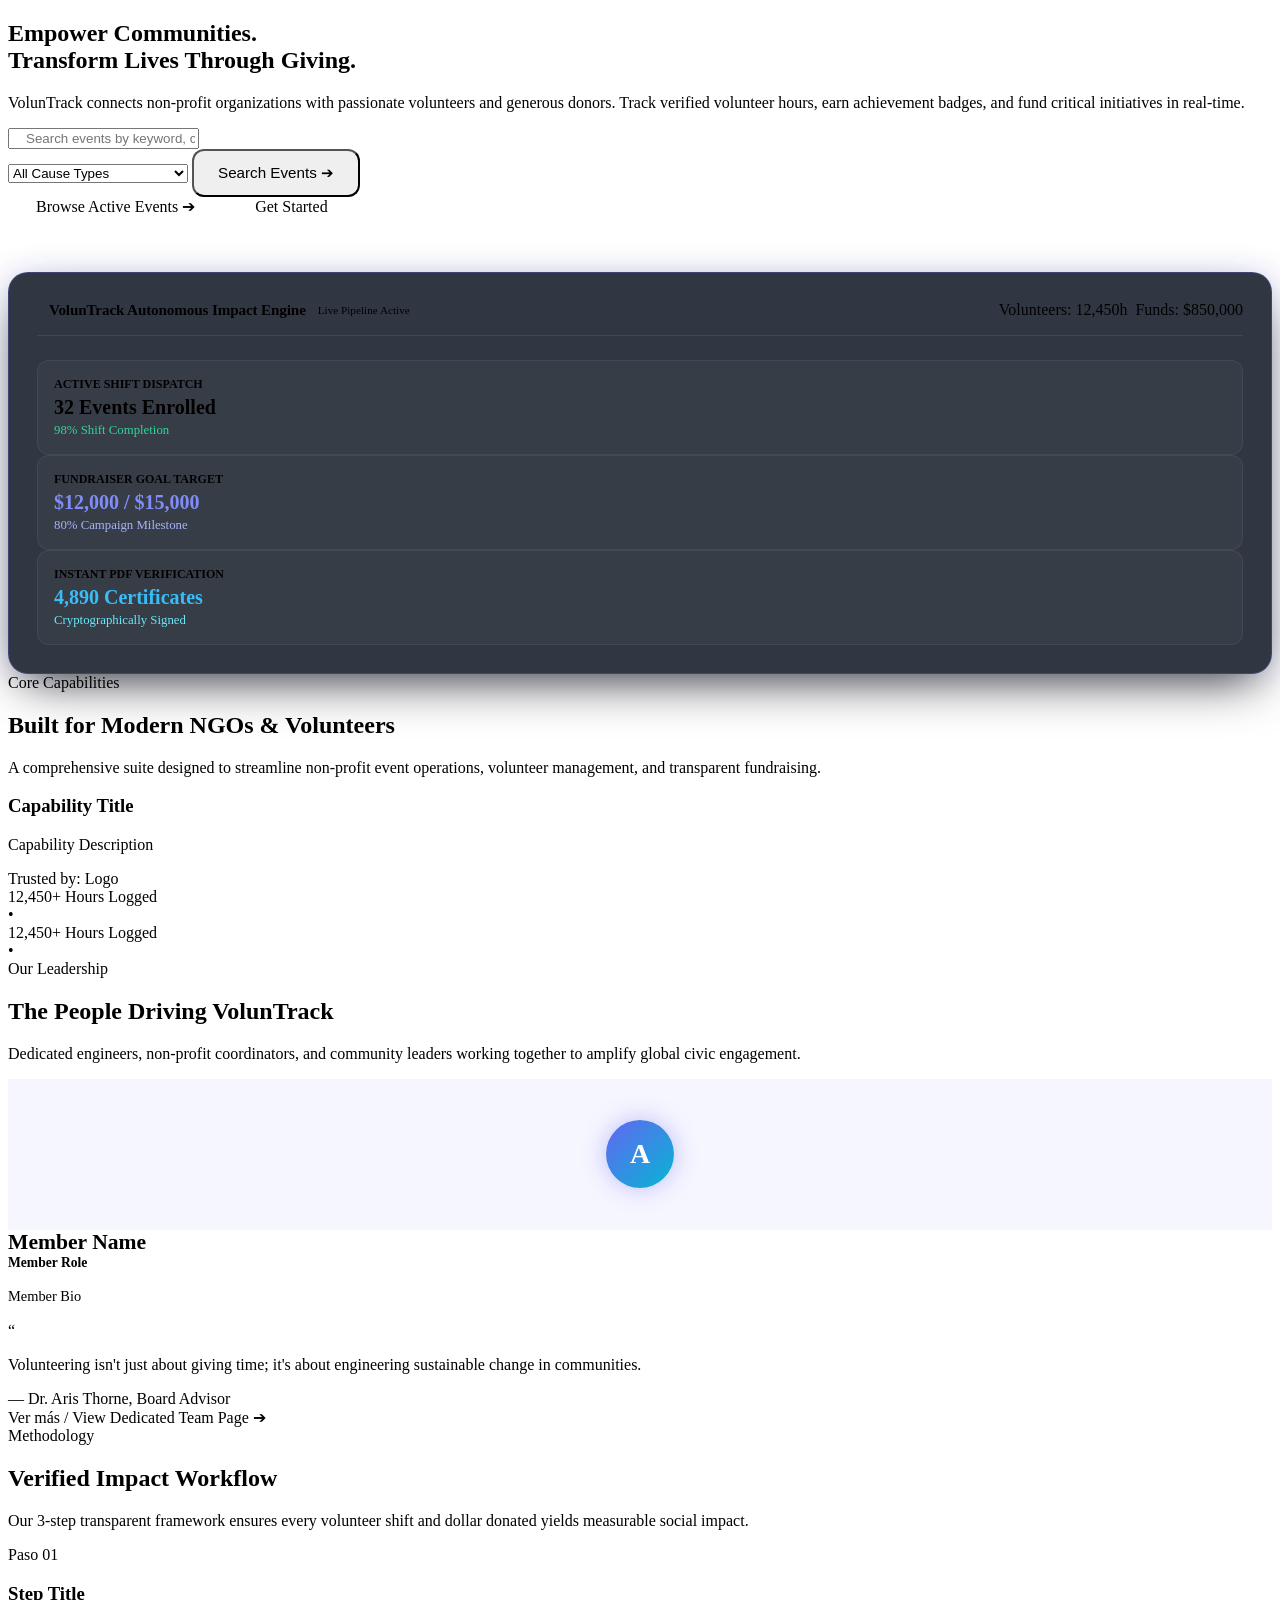
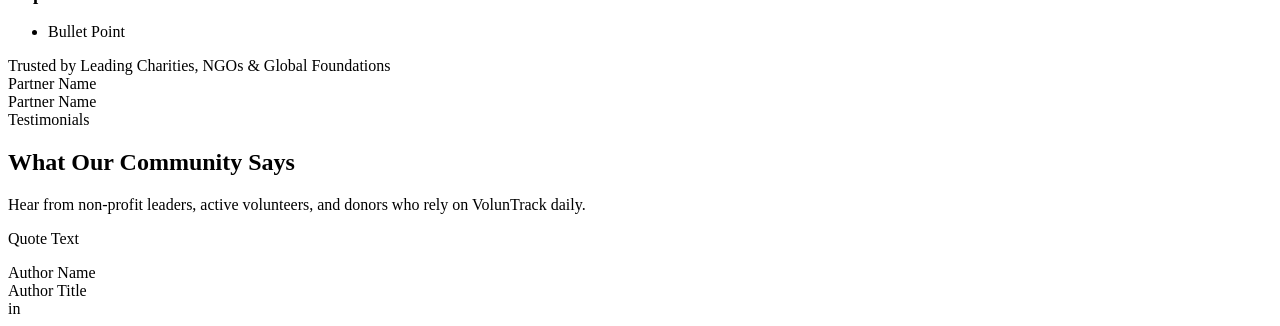
<file: src/main/resources/templates/index.html>
<!DOCTYPE html>
<html lang="en" xmlns:th="http://www.thymeleaf.org">
<head th:replace="~{fragments/head :: head('VolunTrack - Volunteer & Fundraising System')}">
    <meta charset="UTF-8">
    <title>VolunTrack</title>
</head>
<body>

    <!-- Shared Sticky Navigation Fragment -->
    <header th:replace="~{fragments/nav :: nav}"></header>

    <main>
        <!-- HERO SECTION WITH ANIMATED BACKGROUND ORBS -->
        <section class="hero-section">
            <div class="hero-bg-orb-1"></div>
            <div class="hero-bg-orb-2"></div>

            <div class="container hero-container reveal-on-scroll">
                <h1 class="hero-headline">
                    Empower Communities.<br>
                    <span class="gradient-text">Transform Lives Through Giving.</span>
                </h1>

                <p class="hero-subheadline">
                    VolunTrack connects non-profit organizations with passionate volunteers and generous donors. Track verified volunteer hours, earn achievement badges, and fund critical initiatives in real-time.
                </p>

                <!-- Interactive Hero Event Search Bar -->
                <div class="hero-search-box">
                    <form th:action="@{/events.html}" method="GET" class="hero-search-form">
                        <div class="hero-search-input-wrapper">
                            <input type="text" name="search" class="form-control" style="padding-left: 1rem;" placeholder="Search events by keyword, city, or cause (e.g. Tree Plantation, Food Bank)..." aria-label="Search events">
                        </div>
                        <select name="type" class="form-control hero-search-select" aria-label="Filter by cause type">
                            <option value="">All Cause Types</option>
                            <option value="VOLUNTEER">Volunteer Opportunities</option>
                            <option value="FUNDRAISER">Fundraising Campaigns</option>
                            <option value="HYBRID">Dual Volunteer & Donation</option>
                        </select>
                        <button type="submit" class="btn btn-primary" style="height: 48px; padding: 0 1.5rem; font-size: 0.95rem; border-radius: 12px;">
                            Search Events ➔
                        </button>
                    </form>
                </div>

                <div class="hero-actions">
                    <a th:href="@{/events.html}" class="btn btn-primary" style="padding: 0.875rem 1.75rem; font-size: 1rem;">Browse Active Events ➔</a>
                    <a th:href="@{/register.html}" class="btn btn-outline" style="padding: 0.875rem 1.75rem; font-size: 1rem;">Get Started</a>
                </div>

                <!-- Qronos Product-Led Live Dashboard Preview -->
                <div class="card reveal-on-scroll" style="margin-top: 3.5rem; background: rgba(14, 20, 34, 0.85); border: 1px solid rgba(99, 102, 241, 0.3); box-shadow: 0 20px 50px -15px rgba(0, 0, 0, 0.8), 0 0 30px rgba(99, 102, 241, 0.2); padding: 1.75rem; border-radius: 20px;">
                    <div style="display: flex; justify-content: space-between; align-items: center; border-bottom: 1px solid rgba(255,255,255,0.08); padding-bottom: 1rem; margin-bottom: 1.5rem; flex-wrap: wrap; gap: 1rem;">
                        <div style="display: flex; align-items: center; gap: 0.75rem;">
                            <span class="kicker-dot"></span>
                            <span style="font-weight: 700; font-size: 0.95rem; color: var(--text-primary); letter-spacing: -0.01em;">VolunTrack Autonomous Impact Engine</span>
                            <span class="badge badge-success" style="font-size: 0.7rem;">Live Pipeline Active</span>
                        </div>
                        <div style="display: flex; gap: 0.5rem;">
                            <span class="badge badge-primary">Volunteers: 12,450h</span>
                            <span class="badge badge-warning">Funds: $850,000</span>
                        </div>
                    </div>

                    <!-- Pipeline Activity Mini Grid -->
                    <div class="grid" style="grid-template-columns: repeat(auto-fit, minmax(220px, 1fr)); gap: 1rem;">
                        <div style="background: rgba(255,255,255,0.03); border: 1px solid rgba(255,255,255,0.06); padding: 1rem; border-radius: 12px;">
                            <div style="font-size: 0.75rem; color: var(--text-muted); font-weight: 600; text-transform: uppercase;">Active Shift Dispatch</div>
                            <div style="font-size: 1.25rem; font-weight: 800; color: var(--text-primary); margin: 0.25rem 0;">32 Events Enrolled</div>
                            <div style="font-size: 0.8rem; color: #34d399;">98% Shift Completion</div>
                        </div>

                        <div style="background: rgba(255,255,255,0.03); border: 1px solid rgba(255,255,255,0.06); padding: 1rem; border-radius: 12px;">
                            <div style="font-size: 0.75rem; color: var(--text-muted); font-weight: 600; text-transform: uppercase;">Fundraiser Goal Target</div>
                            <div style="font-size: 1.25rem; font-weight: 800; color: #818cf8; margin: 0.25rem 0;">$12,000 / $15,000</div>
                            <div style="font-size: 0.8rem; color: #a5b4fc;">80% Campaign Milestone</div>
                        </div>

                        <div style="background: rgba(255,255,255,0.03); border: 1px solid rgba(255,255,255,0.06); padding: 1rem; border-radius: 12px;">
                            <div style="font-size: 0.75rem; color: var(--text-muted); font-weight: 600; text-transform: uppercase;">Instant PDF Verification</div>
                            <div style="font-size: 1.25rem; font-weight: 800; color: #38bdf8; margin: 0.25rem 0;">4,890 Certificates</div>
                            <div style="font-size: 0.8rem; color: #67e8f9;">Cryptographically Signed</div>
                        </div>
                    </div>
                </div>
            </div>
        </section>

        <!-- OUR CORE GRID (DATA-DRIVEN TH:EACH) -->
        <section class="section-padding">
            <div class="container">
                <div class="section-header reveal-on-scroll">
                    <span class="section-tag">Core Capabilities</span>
                    <h2 class="section-title">Built for Modern NGOs & Volunteers</h2>
                    <p class="section-subtitle">A comprehensive suite designed to streamline non-profit event operations, volunteer management, and transparent fundraising.</p>
                </div>

                <div class="core-grid reveal-on-scroll">
                    <div th:each="item : ${coreItems}" class="core-card">
                        <div>
                            <h3 class="core-card-title" th:text="${item.title}">Capability Title</h3>
                            <p class="core-card-desc" th:text="${item.description}">Capability Description</p>
                        </div>
                        <div class="core-proof-logos">
                            <span class="proof-label">Trusted by:</span>
                            <span th:each="logo : ${item.proofLogos}" th:text="${logo}" class="proof-pill">Logo</span>
                        </div>
                    </div>
                </div>
            </div>
        </section>

        <!-- STATS MARQUEE STRIP -->
        <section class="stats-marquee-container">
            <div class="marquee-track">
                <!-- Group 1 -->
                <div class="marquee-content">
                    <th:block th:each="stat : ${stats}">
                        <div class="stat-item">
                            <span class="stat-number" th:text="${stat.number}">12,450+</span>
                            <span class="stat-label" th:text="${stat.label}">Hours Logged</span>
                        </div>
                        <span class="stat-divider">•</span>
                    </th:block>
                </div>

                <!-- Group 2 (Duplicate for Seamless Infinite Marquee Loop) -->
                <div class="marquee-content">
                    <th:block th:each="stat : ${stats}">
                        <div class="stat-item">
                            <span class="stat-number" th:text="${stat.number}">12,450+</span>
                            <span class="stat-label" th:text="${stat.label}">Hours Logged</span>
                        </div>
                        <span class="stat-divider">•</span>
                    </th:block>
                </div>
            </div>
        </section>

        <!-- TEAM SECTION (DATA-DRIVEN TH:EACH - NO PICTURES) -->
        <section id="team" class="section-padding">
            <div class="container">
                <div class="section-header reveal-on-scroll">
                    <span class="section-tag">Our Leadership</span>
                    <h2 class="section-title">The People Driving VolunTrack</h2>
                    <p class="section-subtitle">Dedicated engineers, non-profit coordinators, and community leaders working together to amplify global civic engagement.</p>
                </div>

                <div class="team-carousel-wrapper reveal-on-scroll">
                    <!-- Dynamic Team Cards Loop (Anand, Bala, Surya with Dark Glass Initials Badges) -->
                    <th:block th:each="member, iterStat : ${teamMembers}">
                        <div class="team-card">
                            <div style="height: 150px; display: flex; align-items: center; justify-content: center; background: rgba(99, 102, 241, 0.06); border-bottom: 1px solid rgba(255, 255, 255, 0.08);">
                                <div style="width: 68px; height: 68px; border-radius: 50%; background: linear-gradient(135deg, #6366f1 0%, #06b6d4 100%); display: flex; align-items: center; justify-content: center; font-size: 1.75rem; font-weight: 800; color: #ffffff; box-shadow: 0 0 25px rgba(99, 102, 241, 0.4);" th:text="${#strings.substring(member.name, 0, 1)}">A</div>
                            </div>
                            <div class="team-info">
                                <div class="team-name" style="font-size: 1.35rem; font-weight: 800; color: var(--text-primary);" th:text="${member.name}">Member Name</div>
                                <div class="team-role" style="font-size: 0.85rem; font-weight: 700; color: var(--primary); margin-bottom: 0.5rem;" th:text="${member.role}">Member Role</div>
                                <p style="font-size: 0.9rem; color: var(--text-secondary); line-height: 1.55;" th:text="${member.bio}">Member Bio</p>
                            </div>
                        </div>

                        <!-- Embedded Pull-Quote Card Mid-Scroll -->
                        <div th:if="${iterStat.count == 2}" class="team-quote-card">
                            <div class="quote-icon">“</div>
                            <p class="quote-text">Volunteering isn't just about giving time; it's about engineering sustainable change in communities.</p>
                            <div class="quote-author">— Dr. Aris Thorne, Board Advisor</div>
                        </div>
                    </th:block>
                </div>

                <div class="team-view-more reveal-on-scroll">
                    <a th:href="@{/team.html}">Ver más / View Dedicated Team Page ➔</a>
                </div>
            </div>
        </section>

        <!-- METHODOLOGY SECTION (DATA-DRIVEN TH:EACH) -->
        <section id="methodology" class="section-padding">
            <div class="container">
                <div class="section-header reveal-on-scroll">
                    <span class="section-tag">Methodology</span>
                    <h2 class="section-title">Verified Impact Workflow</h2>
                    <p class="section-subtitle">Our 3-step transparent framework ensures every volunteer shift and dollar donated yields measurable social impact.</p>
                </div>

                <div class="methodology-grid reveal-on-scroll">
                    <div th:each="step : ${methodSteps}" class="step-card">
                        <span class="step-number" th:text="${step.stepNumber}">Paso 01</span>
                        <div class="step-header">
                            <h3 class="step-title" th:text="${step.title}">Step Title</h3>
                        </div>
                        <ul class="step-bullets">
                            <li th:each="bullet : ${step.bulletPoints}" th:text="${bullet}">Bullet Point</li>
                        </ul>
                    </div>
                </div>
            </div>
        </section>

        <!-- PARTNER LOGOS MARQUEE SECTION -->
        <section class="logo-marquee-section">
            <div class="logo-marquee-label">Trusted by Leading Charities, NGOs & Global Foundations</div>
            <div class="logo-marquee-track">
                <!-- Group 1 -->
                <div class="logo-marquee-content">
                    <div th:each="partner : ${partnerLogos}" class="logo-item">
                        <span th:text="${partner.name}">Partner Name</span>
                    </div>
                </div>

                <!-- Group 2 (Duplicate for Seamless Loop) -->
                <div class="logo-marquee-content">
                    <div th:each="partner : ${partnerLogos}" class="logo-item">
                        <span th:text="${partner.name}">Partner Name</span>
                    </div>
                </div>
            </div>
        </section>

        <!-- TESTIMONIALS CAROUSEL SECTION (DATA-DRIVEN TH:EACH) -->
        <section class="section-padding">
            <div class="container">
                <div class="section-header reveal-on-scroll">
                    <span class="section-tag">Testimonials</span>
                    <h2 class="section-title">What Our Community Says</h2>
                    <p class="section-subtitle">Hear from non-profit leaders, active volunteers, and donors who rely on VolunTrack daily.</p>
                </div>

                <div class="testimonials-container reveal-on-scroll">
                    <div th:each="test, iterStat : ${testimonials}" 
                         th:classappend="${iterStat.index == 0} ? 'active' : ''" 
                         class="testimonial-card">
                        <p class="testimonial-quote" th:text="${test.quote}">Quote Text</p>
                        <div class="testimonial-author">
                            <div class="author-meta">
                                <div>
                                    <div class="author-name" th:text="${test.authorName}">Author Name</div>
                                    <div class="author-title" th:text="${test.authorTitle}">Author Title</div>
                                </div>
                            </div>
                            <a th:href="${test.linkedinUrl}" target="_blank" rel="noopener" class="linkedin-link" title="LinkedIn Profile">in</a>
                        </div>
                    </div>

                    <!-- Carousel Dots Navigation -->
                    <div class="carousel-nav-btns">
                        <span th:each="test, iterStat : ${testimonials}" 
                              th:classappend="${iterStat.index == 0} ? 'active' : ''" 
                              th:onclick="'setTestimonialSlide(' + ${iterStat.index} + ')'" 
                              class="carousel-dot"></span>
                    </div>
                </div>
            </div>
        </section>
    </main>

    <!-- Shared Footer Fragment -->
    <footer th:replace="~{fragments/footer :: footer}"></footer>

    <script th:src="@{/js/api.js}"></script>
    <script th:src="@{/js/main.js}"></script>
</body>
</html>
</file>
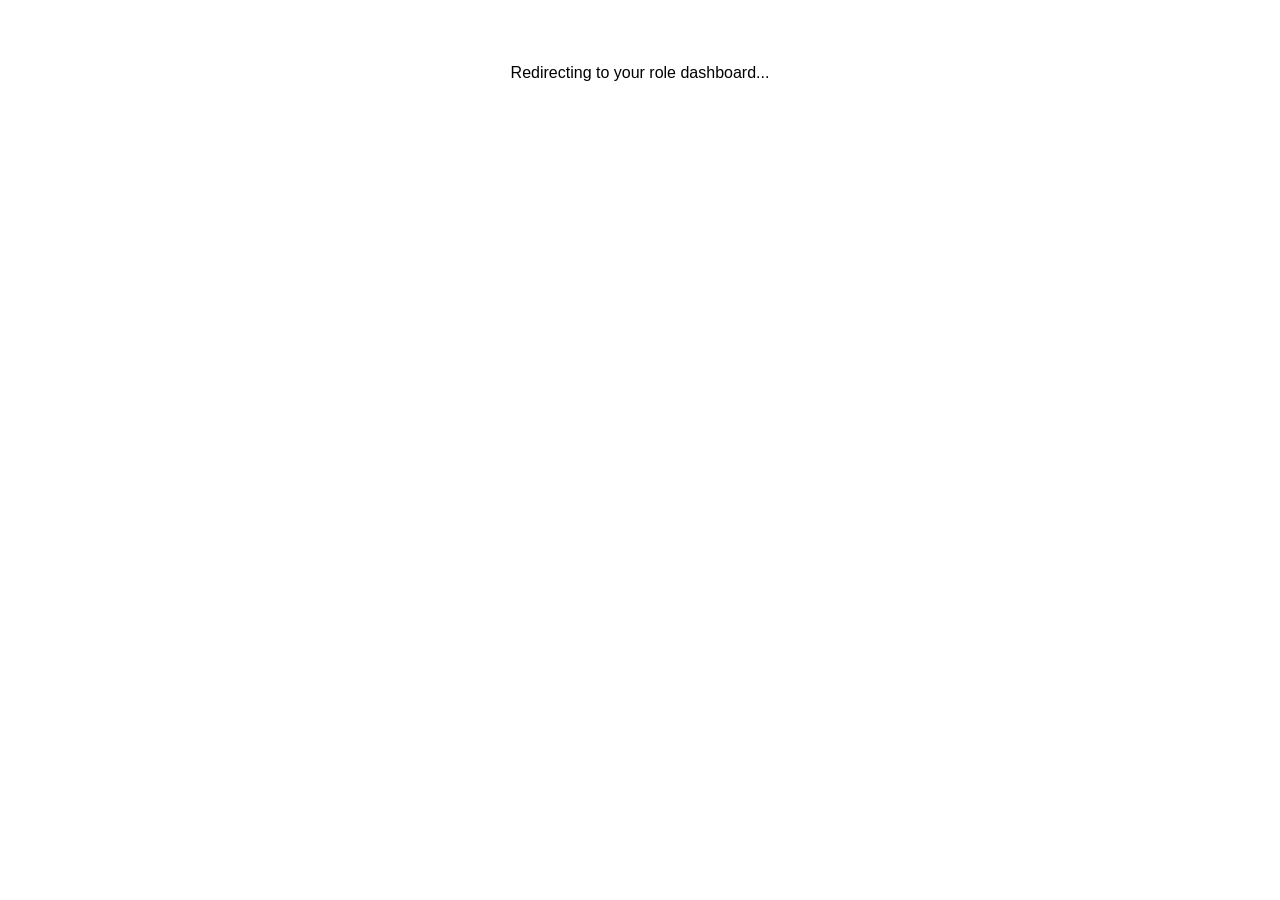
<file: src/main/resources/templates/dashboard.html>
<!DOCTYPE html>
<html lang="en" xmlns:th="http://www.thymeleaf.org">
<head>
    <meta charset="UTF-8">
    <title>VolunTrack - Dashboard Router</title>
    <script th:src="@{/js/api.js}"></script>
    <script>
        document.addEventListener("DOMContentLoaded", () => {
            const user = getCurrentUser();
            if (!user) {
                window.location.href = "login.html";
            } else {
                redirectUserToRoleDashboard(user.role);
            }
        });
    </script>
</head>
<body>
    <p style="font-family: sans-serif; text-align: center; margin-top: 4rem;">Redirecting to your role dashboard...</p>
</body>
</html>
</file>
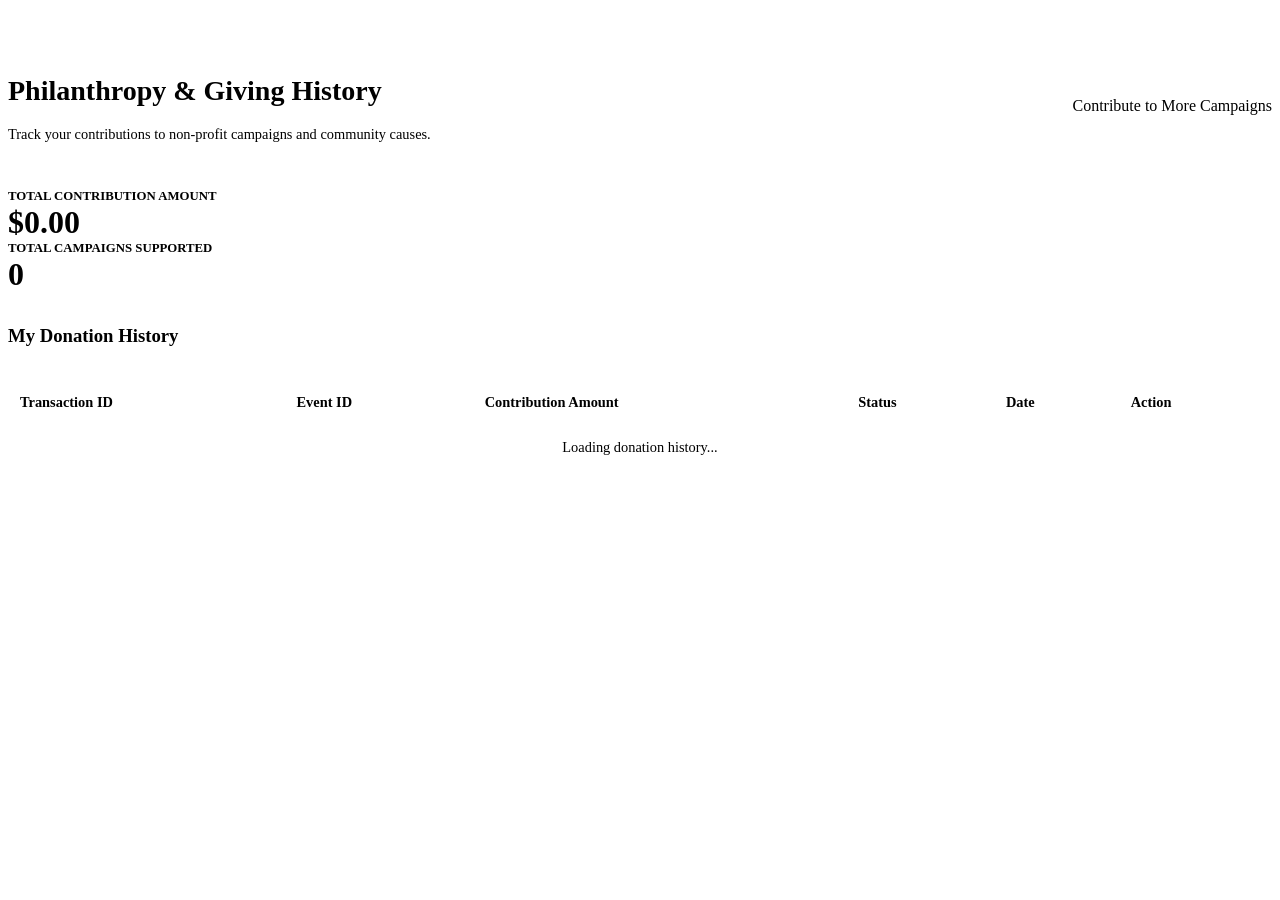
<file: src/main/resources/templates/donor-dashboard.html>
<!DOCTYPE html>
<html lang="en" xmlns:th="http://www.thymeleaf.org">
<head th:replace="~{fragments/head :: head('VolunTrack - Donor Dashboard')}">
    <meta charset="UTF-8">
    <title>VolunTrack - Donor Dashboard</title>
</head>
<body>

    <header th:replace="~{fragments/nav :: nav}"></header>

    <main class="container" style="padding-top: 3rem; padding-bottom: 3rem;">
        <div style="display: flex; justify-content: space-between; align-items: center; margin-bottom: 2rem; flex-wrap: wrap; gap: 1rem;">
            <div>
                <h1 style="font-size: 1.75rem; font-weight: 700;">Philanthropy & Giving History</h1>
                <p style="color: var(--text-secondary); font-size: 0.9rem;">Track your contributions to non-profit campaigns and community causes.</p>
            </div>
            <a th:href="@{/events.html}" class="btn btn-secondary">Contribute to More Campaigns</a>
        </div>

        <div id="alert-box" class="alert alert-danger" style="display: none;"></div>

        <!-- Donor KPI Metric Card -->
        <div class="grid" style="grid-template-columns: repeat(auto-fit, minmax(240px, 1fr)); margin-bottom: 2rem;">
            <div class="card">
                <div style="font-size: 0.8rem; font-weight: 600; color: var(--text-secondary);">TOTAL CONTRIBUTION AMOUNT</div>
                <div style="font-size: 2rem; font-weight: 800; color: var(--secondary);" id="donor-total-amount">$0.00</div>
            </div>
            <div class="card">
                <div style="font-size: 0.8rem; font-weight: 600; color: var(--text-secondary);">TOTAL CAMPAIGNS SUPPORTED</div>
                <div style="font-size: 2rem; font-weight: 800; color: var(--primary);" id="donor-total-count">0</div>
            </div>
        </div>

        <!-- Donation History Table -->
        <div class="card">
            <h3 class="card-title">My Donation History</h3>
            <div style="overflow-x: auto;">
                <table style="width: 100%; border-collapse: collapse; margin-top: 1rem; font-size: 0.9rem;">
                    <thead>
                        <tr style="border-bottom: 2px solid var(--border); text-align: left;">
                            <th style="padding: 0.75rem;">Transaction ID</th>
                            <th style="padding: 0.75rem;">Event ID</th>
                            <th style="padding: 0.75rem;">Contribution Amount</th>
                            <th style="padding: 0.75rem;">Status</th>
                            <th style="padding: 0.75rem;">Date</th>
                            <th style="padding: 0.75rem;">Action</th>
                        </tr>
                    </thead>
                    <tbody id="donations-table-body">
                        <tr>
                            <td colspan="6" style="padding: 1rem; text-align: center; color: var(--text-secondary);">Loading donation history...</td>
                        </tr>
                    </tbody>
                </table>
            </div>
        </div>
    </main>

    <footer th:replace="~{fragments/footer :: footer}"></footer>

    <script th:src="@{/js/api.js}"></script>
    <script th:src="@{/js/main.js}"></script>
    <script>
        async function loadDonorDashboard() {
            const user = getCurrentUser();
            if (!user) {
                window.location.href = "login.html";
                return;
            }

            if (user.role !== "DONOR") {
                redirectUserToRoleDashboard(user.role);
                return;
            }

            try {
                const donations = await apiFetch("/donations/me");
                const tbody = document.getElementById("donations-table-body");

                const totalSum = donations.reduce((sum, d) => sum + (d.amount || 0), 0);
                document.getElementById("donor-total-amount").innerText = `$${totalSum.toLocaleString(undefined, {minimumFractionDigits: 2})}`;
                document.getElementById("donor-total-count").innerText = donations.length;

                if (donations.length === 0) {
                    tbody.innerHTML = `<tr><td colspan="6" style="padding: 1rem; text-align: center; color: var(--text-secondary);">You haven't made any contributions yet. <a href="events.html" style="color: var(--secondary); font-weight: 600;">Explore active campaigns</a></td></tr>`;
                    return;
                }

                tbody.innerHTML = donations.map(d => `
                    <tr style="border-bottom: 1px solid var(--border);">
                        <td style="padding: 0.75rem;">#${d.id}</td>
                        <td style="padding: 0.75rem;">Event #${d.eventId}</td>
                        <td style="padding: 0.75rem; font-weight: 700; color: var(--secondary);">$${(d.amount || 0).toLocaleString(undefined, {minimumFractionDigits: 2})}</td>
                        <td style="padding: 0.75rem;">
                            <span class="badge badge-success">${d.paymentStatus || 'SUCCESS'}</span>
                        </td>
                        <td style="padding: 0.75rem;">${new Date(d.transactionDate).toLocaleDateString()}</td>
                        <td style="padding: 0.75rem;">
                            <a href="event-detail.html?id=${d.eventId}" class="btn btn-outline" style="padding: 0.25rem 0.5rem; font-size: 0.75rem;">View Event ➔</a>
                        </td>
                    </tr>
                `).join("");

            } catch (err) {
                const alertBox = document.getElementById("alert-box");
                alertBox.innerText = err.message;
                alertBox.style.display = "block";
            }
        }

        document.addEventListener("DOMContentLoaded", loadDonorDashboard);
    </script>
</body>
</html>
</file>
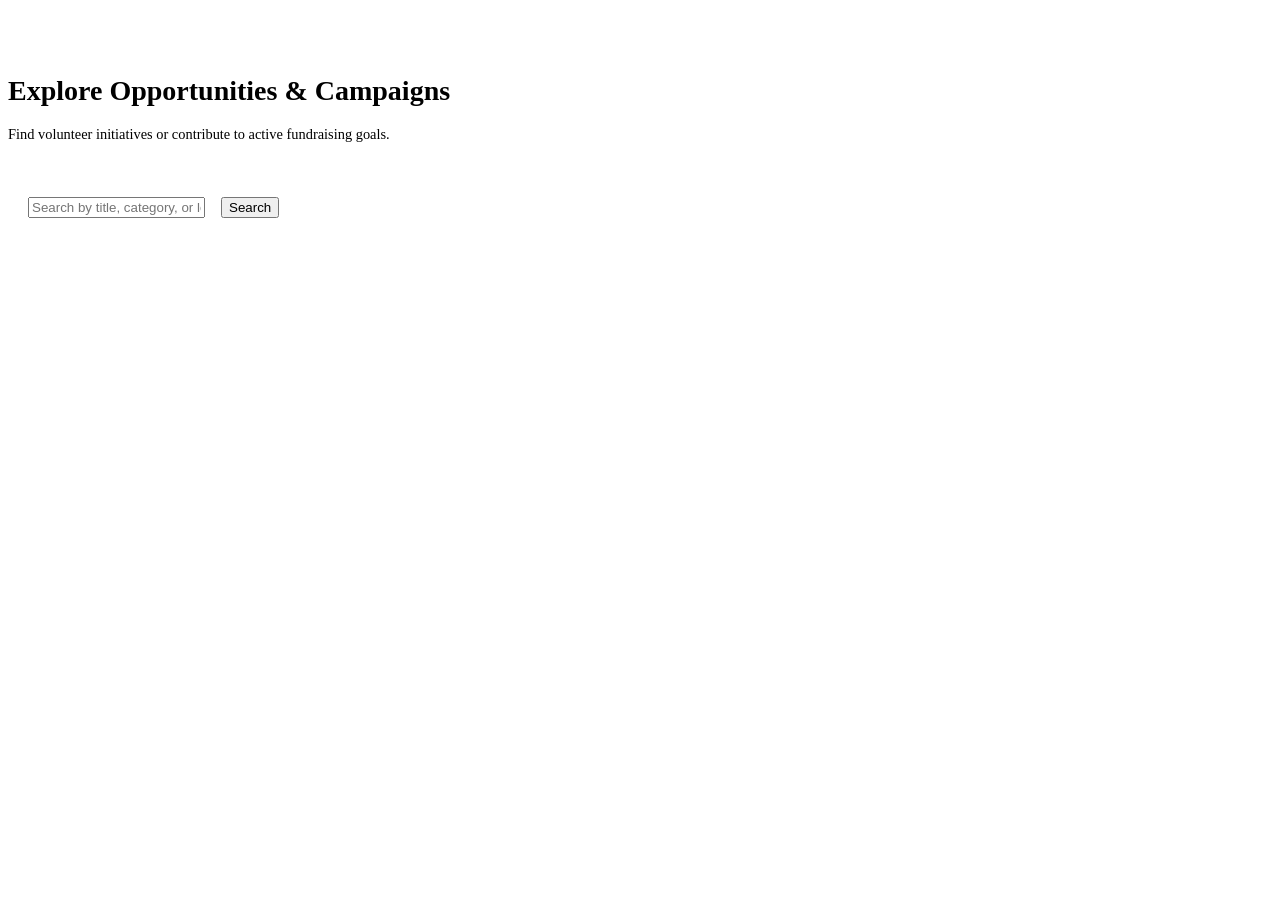
<file: src/main/resources/templates/events.html>
<!DOCTYPE html>
<html lang="en" xmlns:th="http://www.thymeleaf.org">
<head th:replace="~{fragments/head :: head('VolunTrack - Explore Events')}">
    <meta charset="UTF-8">
    <title>VolunTrack - Explore Events</title>
</head>
<body>

    <header th:replace="~{fragments/nav :: nav}"></header>

    <main class="container" style="padding-top: 3rem; padding-bottom: 3rem;">
        <div style="display: flex; justify-content: space-between; align-items: center; margin-bottom: 1.5rem; flex-wrap: wrap; gap: 1rem;">
            <div>
                <h1 style="font-size: 1.75rem; font-weight: 700;">Explore Opportunities & Campaigns</h1>
                <p style="color: var(--text-secondary); font-size: 0.9rem;">Find volunteer initiatives or contribute to active fundraising goals.</p>
            </div>

            <!-- Create Event Button (Only visible for CHARITY role) -->
            <button id="create-event-btn" class="btn btn-primary" style="display: none;" onclick="toggleCreateModal(true)">+ Create New Event</button>
        </div>

        <!-- Search Bar -->
        <div class="card" style="padding: 1rem 1.25rem;">
            <div style="display: flex; gap: 1rem;">
                <input type="text" id="search-input" class="form-control" placeholder="Search by title, category, or location..." onkeyup="if(event.key==='Enter') loadEvents()" />
                <button class="btn btn-secondary" onclick="loadEvents()">Search</button>
            </div>
        </div>

        <!-- Events Grid -->
        <div id="events-grid" class="grid"></div>

        <!-- Create Event Modal Form -->
        <div id="create-modal" style="display: none; position: fixed; inset: 0; background: rgba(0,0,0,0.5); z-index: 1000; align-items: center; justify-content: center; padding: 1rem;">
            <div class="card" style="width: 100%; max-width: 540px; max-height: 90vh; overflow-y: auto;">
                <div style="display: flex; justify-content: space-between; align-items: center; margin-bottom: 1rem;">
                    <h3 class="card-title" style="margin: 0;">Create New Event</h3>
                    <button class="btn btn-outline" style="padding: 0.25rem 0.5rem;" onclick="toggleCreateModal(false)">✕</button>
                </div>

                <div id="modal-alert" class="alert alert-danger" style="display: none;"></div>

                <form id="create-event-form">
                    <div class="form-group">
                        <label class="form-label" for="event-title">Event Title</label>
                        <input type="text" id="event-title" class="form-control" placeholder="e.g. Coastal Ocean Beach Cleanup" required />
                    </div>

                    <div style="display: grid; grid-template-columns: 1fr 1fr; gap: 1rem;">
                        <div class="form-group">
                            <label class="form-label" for="event-type">Category / Type</label>
                            <input type="text" id="event-type" class="form-control" placeholder="e.g. Environment, Relief" required />
                        </div>
                        <div class="form-group">
                            <label class="form-label" for="event-date">Event Date</label>
                            <input type="date" id="event-date" class="form-control" required />
                        </div>
                    </div>

                    <div class="form-group">
                        <label class="form-label" for="event-location">Location</label>
                        <input type="text" id="event-location" class="form-control" placeholder="e.g. Pier 4, Santa Monica, CA" required />
                    </div>

                    <div style="display: grid; grid-template-columns: 1fr 1fr; gap: 1rem;">
                        <div class="form-group">
                            <label class="form-label" for="event-volunteers">Volunteers Needed</label>
                            <input type="number" id="event-volunteers" class="form-control" value="25" required />
                        </div>
                        <div class="form-group">
                            <label class="form-label" for="event-target">Target Funding ($)</label>
                            <input type="number" id="event-target" class="form-control" value="5000" required />
                        </div>
                    </div>

                    <div class="form-group">
                        <label class="form-label" for="event-desc">Description</label>
                        <textarea id="event-desc" class="form-control" rows="3" placeholder="Describe the goal and requirements..." required></textarea>
                    </div>

                    <div style="display: flex; gap: 1rem; justify-content: flex-end; margin-top: 1.5rem;">
                        <button type="button" class="btn btn-outline" onclick="toggleCreateModal(false)">Cancel</button>
                        <button type="submit" class="btn btn-primary">Publish Event</button>
                    </div>
                </form>
            </div>
        </div>
    </main>

    <footer th:replace="~{fragments/footer :: footer}"></footer>

    <script th:src="@{/js/api.js}"></script>
    <script th:src="@{/js/main.js}"></script>
    <script>
        function checkRolePermissions() {
            const user = getCurrentUser();
            if (user && user.role === "CHARITY") {
                document.getElementById("create-event-btn").style.display = "inline-flex";
            }
        }

        function toggleCreateModal(show) {
            document.getElementById("create-modal").style.display = show ? "flex" : "none";
        }

        async function loadEvents() {
            const search = document.getElementById("search-input").value;
            const grid = document.getElementById("events-grid");
            
            try {
                const query = search ? `?search=${encodeURIComponent(search)}` : "";
                const events = await apiFetch(`/events${query}`);

                if (events.length === 0) {
                    grid.innerHTML = `<div class="card" style="grid-column: 1/-1; text-align: center; color: var(--text-secondary);">No events found matching your search.</div>`;
                    return;
                }

                grid.innerHTML = events.map(evt => {
                    const target = evt.targetAmount || 0;
                    const collected = evt.collectedAmount || 0;
                    const percent = target > 0 ? Math.min(Math.round((collected / target) * 100), 100) : 0;

                    return `
                        <div class="card" style="display: flex; flex-direction: column; justify-content: space-between;">
                            <div>
                                <div style="display: flex; justify-content: space-between; margin-bottom: 0.5rem;">
                                    <span class="badge badge-primary">${evt.type || 'General'}</span>
                                    <span class="badge badge-success">${evt.status || 'UPCOMING'}</span>
                                </div>
                                <h3 class="card-title">${evt.title}</h3>
                                <p style="color: var(--text-secondary); font-size: 0.875rem; margin-bottom: 1rem;">Location: ${evt.location} • Date: ${evt.eventDate}</p>
                                <p style="font-size: 0.9rem; margin-bottom: 1.25rem; display: -webkit-box; -webkit-line-clamp: 3; -webkit-box-orient: vertical; overflow: hidden;">${evt.description}</p>
                            </div>

                            <div>
                                <div style="font-size: 0.8rem; display: flex; justify-content: space-between; margin-bottom: 0.25rem; font-weight: 600;">
                                    <span>Funded: $${collected} / $${target}</span>
                                    <span>${percent}%</span>
                                </div>
                                <div style="height: 8px; background: rgba(255, 255, 255, 0.1); border-radius: 4px; overflow: hidden; margin-bottom: 1rem;">
                                    <div style="width: ${percent}%; height: 100%; background: var(--secondary);"></div>
                                </div>

                                <a href="event-detail.html?id=${evt.id}" class="btn btn-outline" style="width: 100%; text-align: center;">View Details & Actions ➔</a>
                            </div>
                        </div>
                    `;
                }).join("");
            } catch (err) {
                grid.innerHTML = `<div class="alert alert-danger" style="grid-column: 1/-1;">${err.message}</div>`;
            }
        }

        document.getElementById("create-event-form").addEventListener("submit", async (e) => {
            e.preventDefault();
            const alertBox = document.getElementById("modal-alert");
            alertBox.style.display = "none";

            const payload = {
                title: document.getElementById("event-title").value,
                type: document.getElementById("event-type").value,
                eventDate: document.getElementById("event-date").value,
                location: document.getElementById("event-location").value,
                volunteersNeeded: +document.getElementById("event-volunteers").value,
                targetAmount: +document.getElementById("event-target").value,
                description: document.getElementById("event-desc").value,
                status: "UPCOMING"
            };

            try {
                await apiFetch("/events", {
                    method: "POST",
                    body: JSON.stringify(payload)
                });
                toggleCreateModal(false);
                loadEvents();
            } catch (err) {
                alertBox.innerText = err.message;
                alertBox.style.display = "block";
            }
        });

        document.addEventListener("DOMContentLoaded", () => {
            checkRolePermissions();
            loadEvents();
        });
    </script>
</body>
</html>
</file>
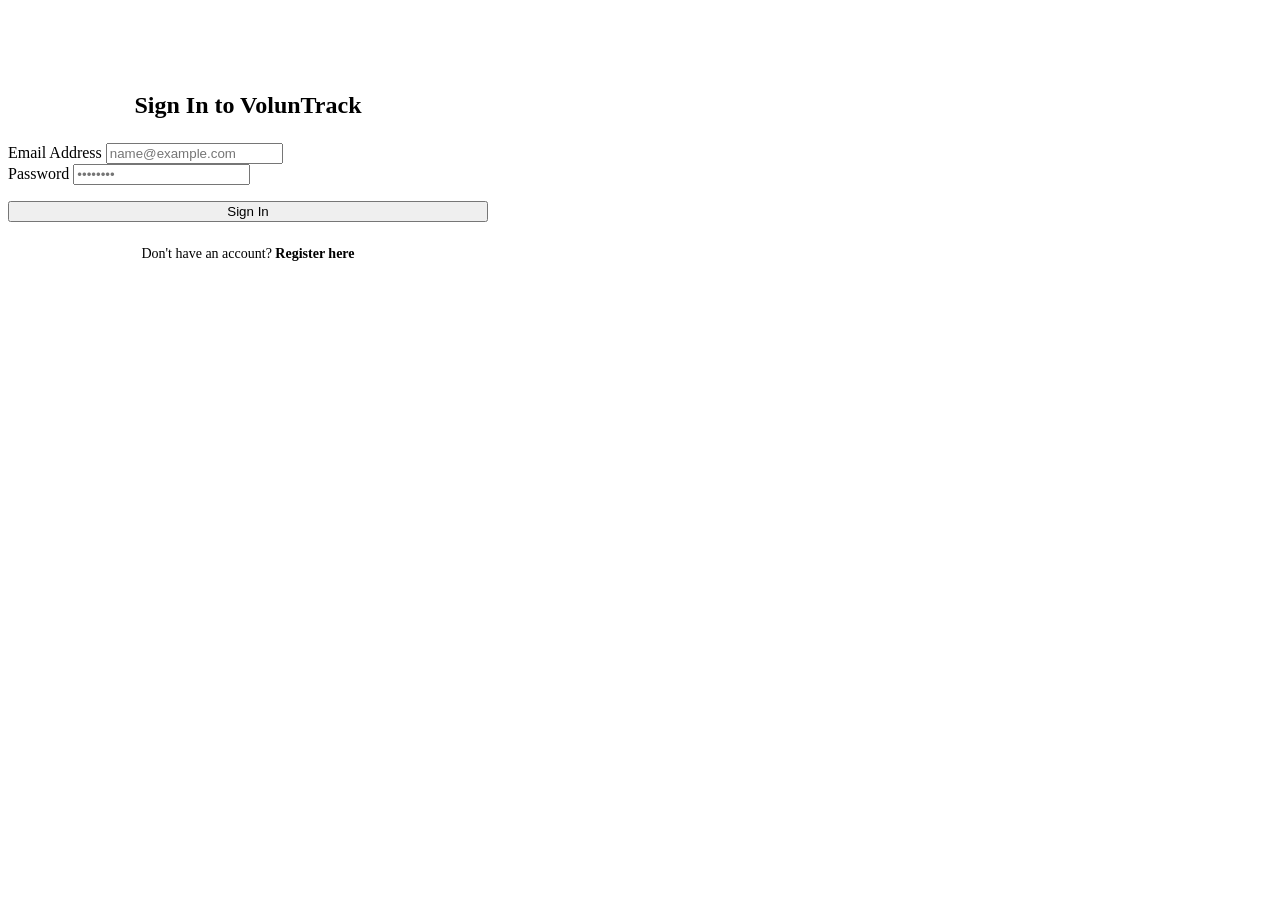
<file: src/main/resources/templates/login.html>
<!DOCTYPE html>
<html lang="en" xmlns:th="http://www.thymeleaf.org">
<head th:replace="~{fragments/head :: head('VolunTrack - Sign In')}">
    <meta charset="UTF-8">
    <title>VolunTrack - Sign In</title>
</head>
<body>

    <header th:replace="~{fragments/nav :: nav}"></header>

    <main class="container" style="max-width: 480px; padding-top: 4rem; padding-bottom: 4rem;">
        <div class="card">
            <h2 class="card-title" style="text-align: center; margin-bottom: 1.5rem;">Sign In to VolunTrack</h2>
            
            <div id="error-alert" class="alert alert-danger" style="display: none;"></div>

            <form id="login-form">
                <div class="form-group">
                    <label class="form-label" for="email">Email Address</label>
                    <input type="email" id="email" class="form-control" placeholder="name@example.com" required />
                </div>

                <div class="form-group">
                    <label class="form-label" for="password">Password</label>
                    <input type="password" id="password" class="form-control" placeholder="••••••••" required />
                </div>

                <button type="submit" class="btn btn-primary" style="width: 100%; margin-top: 1rem;">Sign In</button>
            </form>

            <div style="text-align: center; margin-top: 1.5rem; font-size: 0.875rem; color: var(--text-secondary);">
                Don't have an account? <a th:href="@{/register.html}" style="color: var(--primary); font-weight: 600;">Register here</a>
            </div>
        </div>
    </main>

    <footer th:replace="~{fragments/footer :: footer}"></footer>

    <script th:src="@{/js/api.js}"></script>
    <script th:src="@{/js/main.js}"></script>
    <script>
        document.getElementById("login-form").addEventListener("submit", async (e) => {
            e.preventDefault();
            const alertBox = document.getElementById("error-alert");
            alertBox.style.display = "none";

            const email = document.getElementById("email").value;
            const password = document.getElementById("password").value;

            try {
                const data = await apiFetch("/auth/login", {
                    method: "POST",
                    body: JSON.stringify({ email, password })
                });

                localStorage.setItem("token", data.token);
                localStorage.setItem("user", JSON.stringify({
                    id: data.userId,
                    name: data.name,
                    email: data.email,
                    role: data.role
                }));

                redirectUserToRoleDashboard(data.role);
            } catch (err) {
                alertBox.innerText = err.message;
                alertBox.style.display = "block";
            }
        });
    </script>
</body>
</html>
</file>
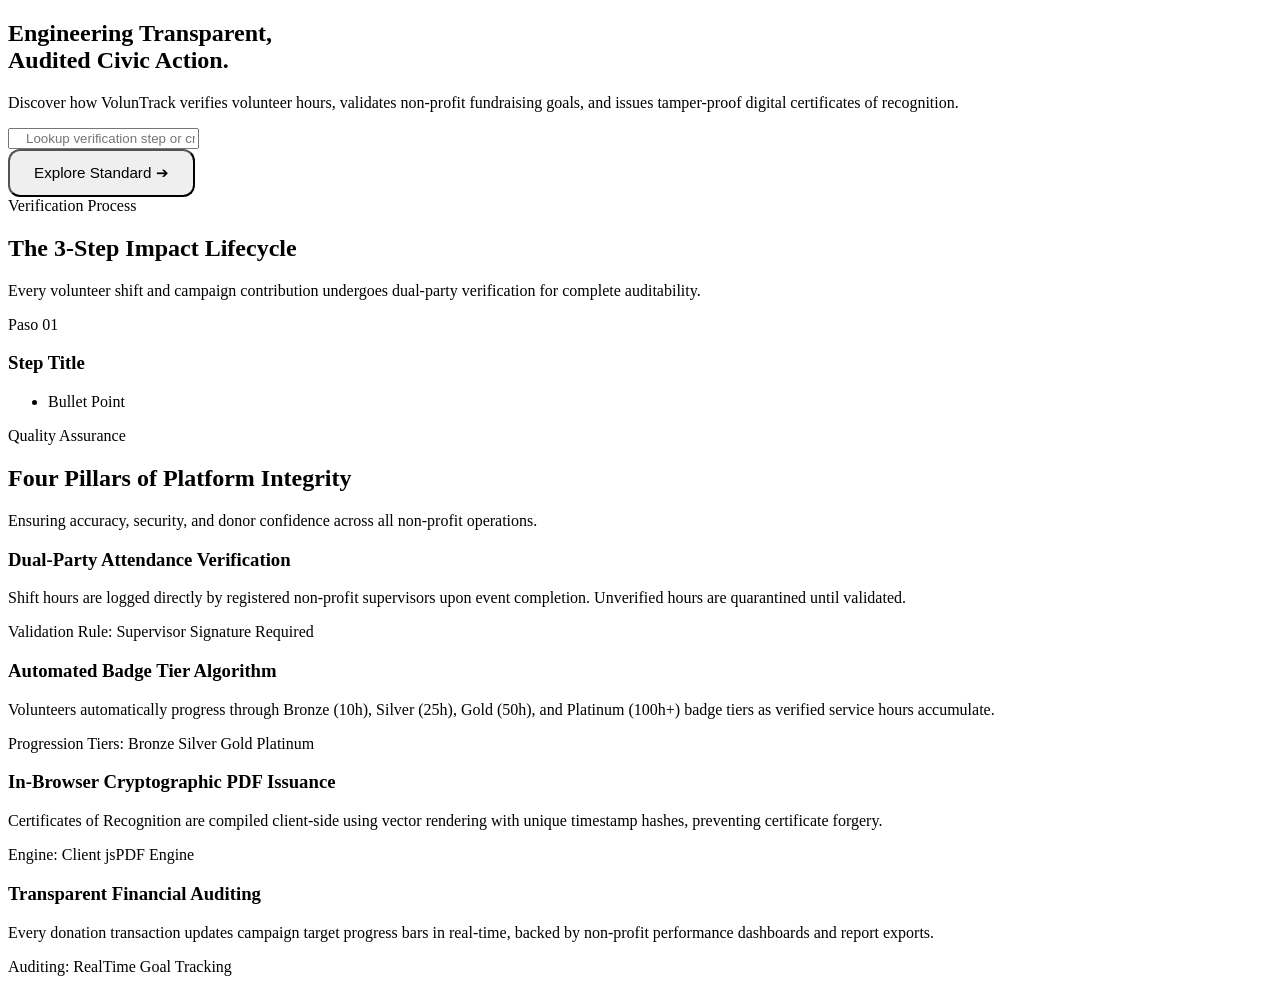
<file: src/main/resources/templates/methodology.html>
<!DOCTYPE html>
<html lang="en" xmlns:th="http://www.thymeleaf.org">
<head th:replace="~{fragments/head :: head('VolunTrack - Our Methodology & Impact Framework')}">
    <meta charset="UTF-8">
    <title>VolunTrack - Methodology</title>
</head>
<body>

    <!-- Shared Sticky Navigation Fragment -->
    <header th:replace="~{fragments/nav :: nav}"></header>

    <main>
        <!-- Hero Banner with Ambient Glowing Mesh Orbs -->
        <section class="hero-section">
            <div class="hero-bg-orb-1"></div>
            <div class="hero-bg-orb-2"></div>

            <div class="container hero-container reveal-on-scroll">
                <h1 class="hero-headline">
                    Engineering Transparent,<br>
                    <span class="gradient-text">Audited Civic Action.</span>
                </h1>
                <p class="hero-subheadline">
                    Discover how VolunTrack verifies volunteer hours, validates non-profit fundraising goals, and issues tamper-proof digital certificates of recognition.
                </p>

                <!-- Interactive Methodology Lookup Bar -->
                <div class="hero-search-box">
                    <form th:action="@{/methodology.html}" method="GET" class="hero-search-form">
                        <div class="hero-search-input-wrapper">
                            <input type="text" name="query" class="form-control" style="padding-left: 1rem;" placeholder="Lookup verification step or cryptographic standard (e.g. Supervisor Signature, jsPDF)..." aria-label="Search methodology">
                        </div>
                        <button type="submit" class="btn btn-primary" style="height: 48px; padding: 0 1.5rem; font-size: 0.95rem; border-radius: 12px;">
                            Explore Standard ➔
                        </button>
                    </form>
                </div>
            </div>
        </section>

        <!-- 3-Paso Core Steps Section (Data-driven th:each) -->
        <section class="section-padding">
            <div class="container">
                <div class="section-header reveal-on-scroll">
                    <span class="section-tag">Verification Process</span>
                    <h2 class="section-title">The 3-Step Impact Lifecycle</h2>
                    <p class="section-subtitle">Every volunteer shift and campaign contribution undergoes dual-party verification for complete auditability.</p>
                </div>

                <div class="methodology-grid reveal-on-scroll">
                    <div th:each="step : ${methodSteps}" class="step-card">
                        <span class="step-number" th:text="${step.stepNumber}">Paso 01</span>
                        <div class="step-header">
                            <h3 class="step-title" th:text="${step.title}">Step Title</h3>
                        </div>
                        <ul class="step-bullets">
                            <li th:each="bullet : ${step.bulletPoints}" th:text="${bullet}">Bullet Point</li>
                        </ul>
                    </div>
                </div>
            </div>
        </section>

        <!-- Detailed Technical Verification Pillars -->
        <section class="section-padding" style="border-top: 1px solid var(--border);">
            <div class="container">
                <div class="section-header reveal-on-scroll">
                    <span class="section-tag">Quality Assurance</span>
                    <h2 class="section-title">Four Pillars of Platform Integrity</h2>
                    <p class="section-subtitle">Ensuring accuracy, security, and donor confidence across all non-profit operations.</p>
                </div>

                <div class="core-grid reveal-on-scroll">
                    <div class="core-card">
                        <div>
                            <h3 class="core-card-title">Dual-Party Attendance Verification</h3>
                            <p class="core-card-desc">Shift hours are logged directly by registered non-profit supervisors upon event completion. Unverified hours are quarantined until validated.</p>
                        </div>
                        <div class="core-proof-logos">
                            <span class="proof-label">Validation Rule:</span>
                            <span class="proof-pill">Supervisor Signature Required</span>
                        </div>
                    </div>

                    <div class="core-card">
                        <div>
                            <h3 class="core-card-title">Automated Badge Tier Algorithm</h3>
                            <p class="core-card-desc">Volunteers automatically progress through Bronze (10h), Silver (25h), Gold (50h), and Platinum (100h+) badge tiers as verified service hours accumulate.</p>
                        </div>
                        <div class="core-proof-logos">
                            <span class="proof-label">Progression Tiers:</span>
                            <span class="proof-pill">Bronze</span>
                            <span class="proof-pill">Silver</span>
                            <span class="proof-pill">Gold</span>
                            <span class="proof-pill">Platinum</span>
                        </div>
                    </div>

                    <div class="core-card">
                        <div>
                            <h3 class="core-card-title">In-Browser Cryptographic PDF Issuance</h3>
                            <p class="core-card-desc">Certificates of Recognition are compiled client-side using vector rendering with unique timestamp hashes, preventing certificate forgery.</p>
                        </div>
                        <div class="core-proof-logos">
                            <span class="proof-label">Engine:</span>
                            <span class="proof-pill">Client jsPDF Engine</span>
                        </div>
                    </div>

                    <div class="core-card">
                        <div>
                            <h3 class="core-card-title">Transparent Financial Auditing</h3>
                            <p class="core-card-desc">Every donation transaction updates campaign target progress bars in real-time, backed by non-profit performance dashboards and report exports.</p>
                        </div>
                        <div class="core-proof-logos">
                            <span class="proof-label">Auditing:</span>
                            <span class="proof-pill">RealTime Goal Tracking</span>
                        </div>
                    </div>
                </div>
            </div>
        </section>
    </main>

    <!-- Shared Footer Fragment -->
    <footer th:replace="~{fragments/footer :: footer}"></footer>

    <script th:src="@{/js/api.js}"></script>
    <script th:src="@{/js/main.js}"></script>
</body>
</html>
</file>
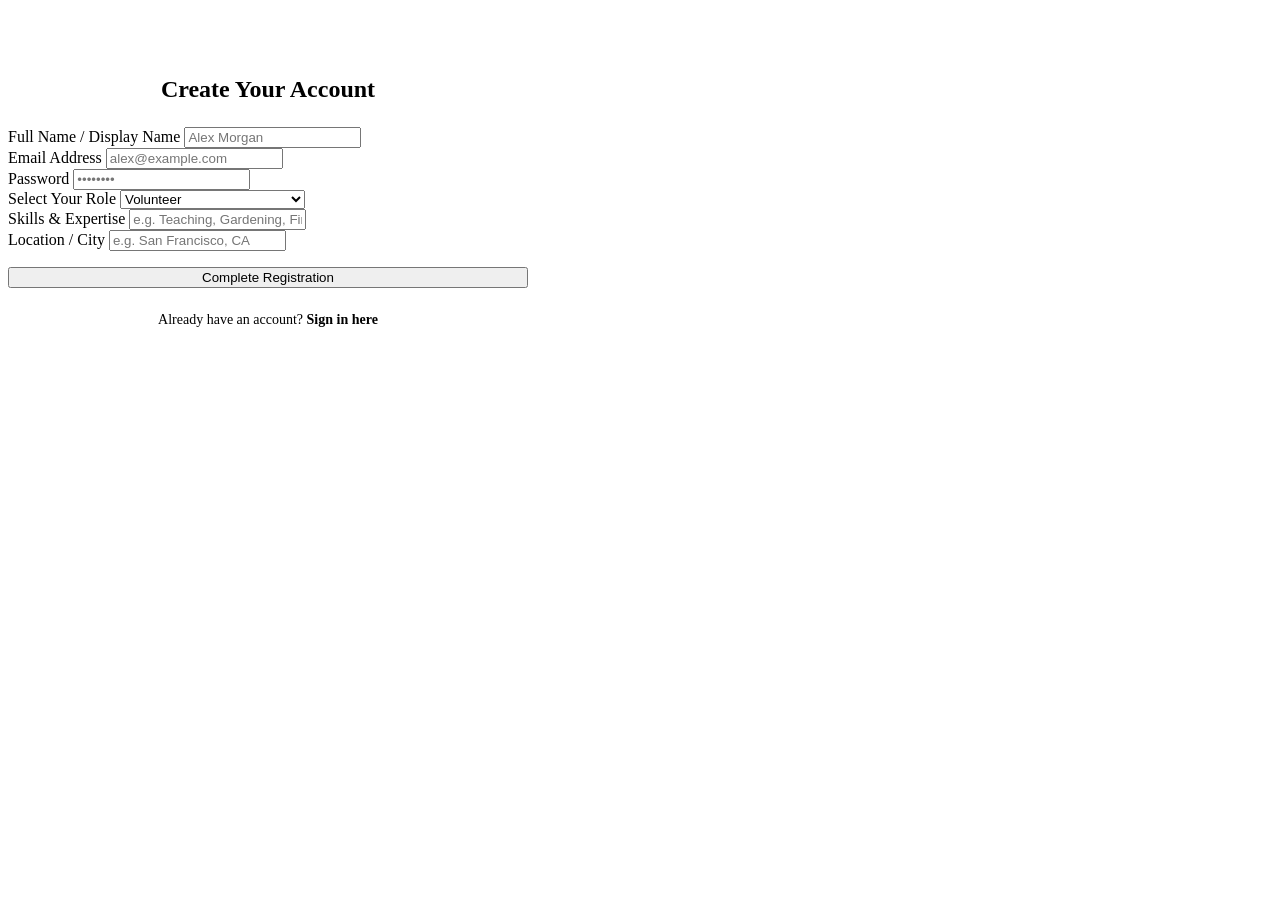
<file: src/main/resources/templates/register.html>
<!DOCTYPE html>
<html lang="en" xmlns:th="http://www.thymeleaf.org">
<head th:replace="~{fragments/head :: head('VolunTrack - Register Account')}">
    <meta charset="UTF-8">
    <title>VolunTrack - Register Account</title>
</head>
<body>

    <header th:replace="~{fragments/nav :: nav}"></header>

    <main class="container" style="max-width: 520px; padding-top: 3rem; padding-bottom: 3rem;">
        <div class="card">
            <h2 class="card-title" style="text-align: center; margin-bottom: 1.5rem;">Create Your Account</h2>
            
            <div id="error-alert" class="alert alert-danger" style="display: none;"></div>

            <form id="register-form">
                <div class="form-group">
                    <label class="form-label" for="name">Full Name / Display Name</label>
                    <input type="text" id="name" class="form-control" placeholder="Alex Morgan" required />
                </div>

                <div class="form-group">
                    <label class="form-label" for="email">Email Address</label>
                    <input type="email" id="email" class="form-control" placeholder="alex@example.com" required />
                </div>

                <div class="form-group">
                    <label class="form-label" for="password">Password</label>
                    <input type="password" id="password" class="form-control" placeholder="••••••••" required />
                </div>

                <div class="form-group">
                    <label class="form-label" for="role">Select Your Role</label>
                    <select id="role" class="form-control" onchange="toggleRoleFields()">
                        <option value="VOLUNTEER">Volunteer</option>
                        <option value="CHARITY">Charity / NGO Organization</option>
                        <option value="DONOR">Philanthropy Donor</option>
                    </select>
                </div>

                <!-- Volunteer Specific Fields -->
                <div id="volunteer-fields">
                    <div class="form-group">
                        <label class="form-label" for="skills">Skills & Expertise</label>
                        <input type="text" id="skills" class="form-control" placeholder="e.g. Teaching, Gardening, First Aid" />
                    </div>
                    <div class="form-group">
                        <label class="form-label" for="location">Location / City</label>
                        <input type="text" id="location" class="form-control" placeholder="e.g. San Francisco, CA" />
                    </div>
                </div>

                <!-- Charity Specific Fields -->
                <div id="charity-fields" style="display: none;">
                    <div class="form-group">
                        <label class="form-label" for="orgName">Organization Legal Name</label>
                        <input type="text" id="orgName" class="form-control" placeholder="e.g. GreenEarth Foundation" />
                    </div>
                    <div class="form-group">
                        <label class="form-label" for="regNumber">Tax / NGO Registration Number</label>
                        <input type="text" id="regNumber" class="form-control" placeholder="e.g. 501C3-8849" />
                    </div>
                </div>

                <button type="submit" class="btn btn-primary" style="width: 100%; margin-top: 1rem;">Complete Registration</button>
            </form>

            <div style="text-align: center; margin-top: 1.5rem; font-size: 0.875rem; color: var(--text-secondary);">
                Already have an account? <a th:href="@{/login.html}" style="color: var(--primary); font-weight: 600;">Sign in here</a>
            </div>
        </div>
    </main>

    <footer th:replace="~{fragments/footer :: footer}"></footer>

    <script th:src="@{/js/api.js}"></script>
    <script th:src="@{/js/main.js}"></script>
    <script>
        function toggleRoleFields() {
            const role = document.getElementById("role").value;
            document.getElementById("volunteer-fields").style.display = (role === "VOLUNTEER") ? "block" : "none";
            document.getElementById("charity-fields").style.display = (role === "CHARITY") ? "block" : "none";
        }

        document.getElementById("register-form").addEventListener("submit", async (e) => {
            e.preventDefault();
            const alertBox = document.getElementById("error-alert");
            alertBox.style.display = "none";

            const payload = {
                name: document.getElementById("name").value,
                email: document.getElementById("email").value,
                password: document.getElementById("password").value,
                role: document.getElementById("role").value,
                skills: document.getElementById("skills").value,
                location: document.getElementById("location").value,
                orgName: document.getElementById("orgName").value,
                regNumber: document.getElementById("regNumber").value
            };

            try {
                const data = await apiFetch("/auth/register", {
                    method: "POST",
                    body: JSON.stringify(payload)
                });

                localStorage.setItem("token", data.token);
                localStorage.setItem("user", JSON.stringify({
                    id: data.userId,
                    name: data.name,
                    email: data.email,
                    role: data.role
                }));

                redirectUserToRoleDashboard(data.role);
            } catch (err) {
                alertBox.innerText = err.message;
                alertBox.style.display = "block";
            }
        });
    </script>
</body>
</html>
</file>
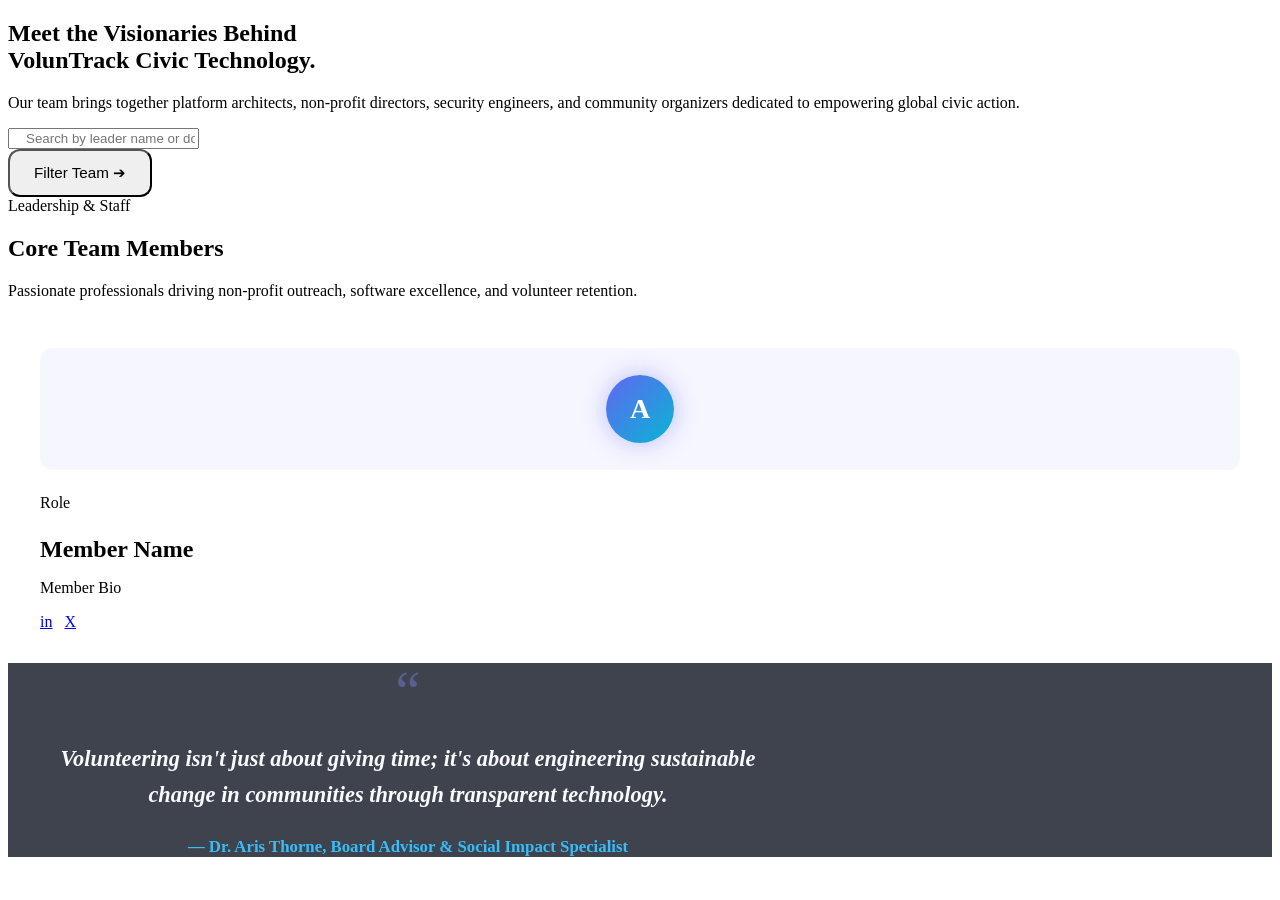
<file: src/main/resources/templates/team.html>
<!DOCTYPE html>
<html lang="en" xmlns:th="http://www.thymeleaf.org">
<head th:replace="~{fragments/head :: head('VolunTrack - Our Team & Leadership')}">
    <meta charset="UTF-8">
    <title>VolunTrack - Our Team</title>
</head>
<body>

    <!-- Shared Sticky Navigation Fragment -->
    <header th:replace="~{fragments/nav :: nav}"></header>

    <main>
        <!-- Hero Banner with Ambient Glowing Mesh Orbs -->
        <section class="hero-section">
            <div class="hero-bg-orb-1"></div>
            <div class="hero-bg-orb-2"></div>

            <div class="container hero-container reveal-on-scroll">
                <h1 class="hero-headline">
                    Meet the Visionaries Behind<br>
                    <span class="gradient-text">VolunTrack Civic Technology.</span>
                </h1>
                <p class="hero-subheadline">
                    Our team brings together platform architects, non-profit directors, security engineers, and community organizers dedicated to empowering global civic action.
                </p>

                <!-- Interactive Team Member Filter Bar -->
                <div class="hero-search-box">
                    <form th:action="@{/team.html}" method="GET" class="hero-search-form">
                        <div class="hero-search-input-wrapper">
                            <input type="text" name="member" class="form-control" style="padding-left: 1rem;" placeholder="Search by leader name or domain (e.g. Anand, Platform Architect, Partnerships)..." aria-label="Filter team members">
                        </div>
                        <button type="submit" class="btn btn-primary" style="height: 48px; padding: 0 1.5rem; font-size: 0.95rem; border-radius: 12px;">
                            Filter Team ➔
                        </button>
                    </form>
                </div>
            </div>
        </section>

        <!-- Full Team Grid Section (Data-driven th:each - Anand, Bala, Surya) -->
        <section class="section-padding">
            <div class="container">
                <div class="section-header reveal-on-scroll">
                    <span class="section-tag">Leadership & Staff</span>
                    <h2 class="section-title">Core Team Members</h2>
                    <p class="section-subtitle">Passionate professionals driving non-profit outreach, software excellence, and volunteer retention.</p>
                </div>

                <div class="grid" style="grid-template-columns: repeat(auto-fill, minmax(320px, 1fr)); gap: 2rem;">
                    <div th:each="member : ${teamMembers}" class="core-card reveal-on-scroll" style="padding: 2rem; overflow: hidden;">
                        <div style="height: 120px; display: flex; align-items: center; justify-content: center; background: rgba(99, 102, 241, 0.06); border-radius: 12px; margin-bottom: 1.5rem; border: 1px solid rgba(255, 255, 255, 0.08);">
                            <div style="width: 68px; height: 68px; border-radius: 50%; background: linear-gradient(135deg, #6366f1 0%, #06b6d4 100%); display: flex; align-items: center; justify-content: center; font-size: 1.75rem; font-weight: 800; color: #ffffff; box-shadow: 0 0 25px rgba(99, 102, 241, 0.4);" th:text="${#strings.substring(member.name, 0, 1)}">A</div>
                        </div>
                        <div>
                            <div class="badge badge-primary" style="margin-bottom: 0.5rem;" th:text="${member.role}">Role</div>
                            <h3 class="core-card-title" style="font-size: 1.5rem; margin-bottom: 0.5rem; color: var(--text-primary);" th:text="${member.name}">Member Name</h3>
                            <p class="core-card-desc" style="color: var(--text-secondary);" th:text="${member.bio}">Member Bio</p>
                            <div style="display: flex; gap: 0.75rem; margin-top: 1rem;">
                                <a href="https://linkedin.com" target="_blank" rel="noopener" class="social-icon" title="LinkedIn">in</a>
                                <a href="#" class="social-icon" title="Twitter/X">X</a>
                            </div>
                        </div>
                    </div>
                </div>
            </div>
        </section>

        <!-- Board Pull-Quote Banner -->
        <section class="section-padding" style="background: rgba(14, 20, 34, 0.8); border-top: 1px solid var(--border); border-bottom: 1px solid var(--border);">
            <div class="container reveal-on-scroll" style="text-align: center; max-width: 800px;">
                <div style="font-size: 3.5rem; line-height: 1; opacity: 0.4; margin-bottom: 1rem; color: #818cf8;">“</div>
                <blockquote style="font-size: 1.4rem; font-weight: 600; line-height: 1.6; margin-bottom: 1.5rem; font-style: italic; color: #f8fafc;">
                    Volunteering isn't just about giving time; it's about engineering sustainable change in communities through transparent technology.
                </blockquote>
                <div style="font-size: 1.05rem; font-weight: 700; color: #38bdf8;">— Dr. Aris Thorne, Board Advisor & Social Impact Specialist</div>
            </div>
        </section>
    </main>

    <!-- Shared Footer Fragment -->
    <footer th:replace="~{fragments/footer :: footer}"></footer>

    <script th:src="@{/js/api.js}"></script>
    <script th:src="@{/js/main.js}"></script>
</body>
</html>
</file>
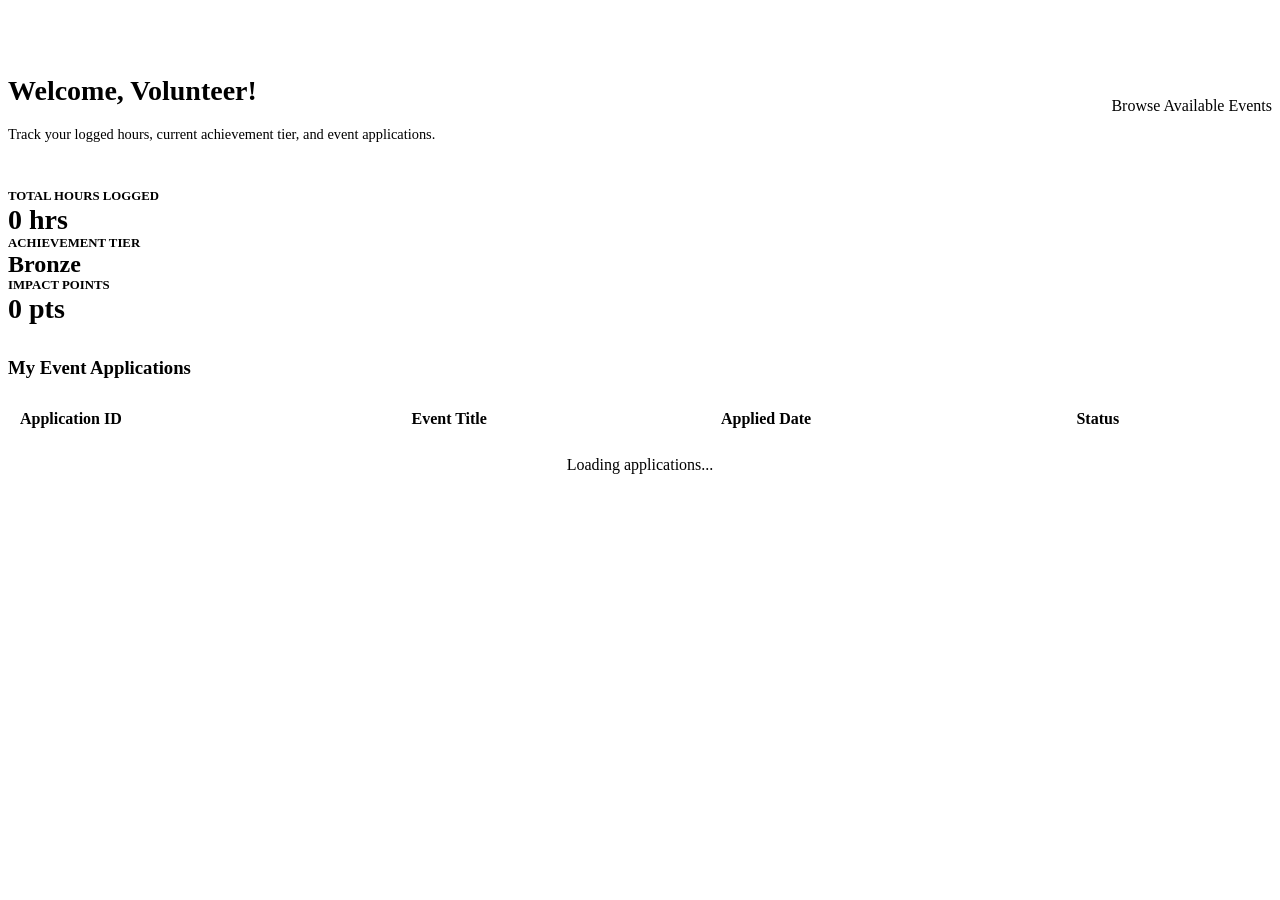
<file: src/main/resources/templates/volunteer-dashboard.html>
<!DOCTYPE html>
<html lang="en" xmlns:th="http://www.thymeleaf.org">
<head th:replace="~{fragments/head :: head('VolunTrack - Volunteer Dashboard')}">
    <meta charset="UTF-8">
    <title>VolunTrack - Volunteer Dashboard</title>
</head>
<body>

    <header th:replace="~{fragments/nav :: nav}"></header>

    <main class="container" style="padding-top: 3rem; padding-bottom: 3rem;">
        <div style="display: flex; justify-content: space-between; align-items: center; margin-bottom: 2rem; flex-wrap: wrap; gap: 1rem;">
            <div>
                <h1 style="font-size: 1.75rem; font-weight: 700;">Welcome, Volunteer!</h1>
                <p style="color: var(--text-secondary); font-size: 0.9rem;">Track your logged hours, current achievement tier, and event applications.</p>
            </div>
            <a th:href="@{/events.html}" class="btn btn-primary">Browse Available Events</a>
        </div>

        <div id="alert-box" class="alert alert-danger" style="display: none;"></div>

        <!-- Volunteer Stats Cards -->
        <div class="grid" style="grid-template-columns: repeat(auto-fit, minmax(220px, 1fr)); margin-bottom: 2rem;">
            <div class="card">
                <div style="font-size: 0.8rem; font-weight: 600; color: var(--text-secondary);">TOTAL HOURS LOGGED</div>
                <div style="font-size: 1.75rem; font-weight: 800; color: var(--primary);" id="vol-hours">0 hrs</div>
            </div>

            <div class="card">
                <div style="font-size: 0.8rem; font-weight: 600; color: var(--text-secondary);">ACHIEVEMENT TIER</div>
                <div style="font-size: 1.5rem; font-weight: 800; color: var(--secondary);" id="vol-badge">Bronze</div>
            </div>

            <div class="card">
                <div style="font-size: 0.8rem; font-weight: 600; color: var(--text-secondary);">IMPACT POINTS</div>
                <div style="font-size: 1.75rem; font-weight: 800; color: var(--accent-cyan);" id="vol-points">0 pts</div>
            </div>
        </div>

        <!-- Application History Table -->
        <div class="card">
            <h3 class="card-title">My Event Applications</h3>
            <div style="overflow-x: auto;">
                <table style="width: 100%; border-collapse: collapse;">
                    <thead>
                        <tr style="text-align: left; border-bottom: 2px solid var(--border);">
                            <th style="padding: 0.75rem;">Application ID</th>
                            <th style="padding: 0.75rem;">Event Title</th>
                            <th style="padding: 0.75rem;">Applied Date</th>
                            <th style="padding: 0.75rem;">Status</th>
                        </tr>
                    </thead>
                    <tbody id="applications-table-body">
                        <tr>
                            <td colspan="4" style="padding: 1rem; text-align: center; color: var(--text-secondary);">Loading applications...</td>
                        </tr>
                    </tbody>
                </table>
            </div>
        </div>
    </main>

    <!-- Shared Footer Fragment -->
    <footer th:replace="~{fragments/footer :: footer}"></footer>

    <script th:src="@{/js/api.js}"></script>
    <script th:src="@{/js/main.js}"></script>
    <script>
        document.addEventListener("DOMContentLoaded", async () => {
            if (!requireRole("VOLUNTEER")) return;

            try {
                // Fetch Profile Stats
                const profile = await apiFetch("/volunteers/me/profile");
                document.getElementById("vol-hours").innerText = `${profile.totalHoursLogged || 0} hrs`;
                document.getElementById("vol-points").innerText = `${profile.impactPoints || 0} pts`;
                
                const tier = profile.badgeTier || "Bronze";
                document.getElementById("vol-badge").innerText = tier;

                // Fetch Applications List
                const apps = await apiFetch("/volunteers/me/applications");
                const tbody = document.getElementById("applications-table-body");

                if (apps.length === 0) {
                    tbody.innerHTML = `<tr><td colspan="5" style="padding: 1rem; text-align: center; color: var(--text-secondary);">You haven't applied to any events yet. <a href="events.html" style="color: var(--primary);">Explore events now</a></td></tr>`;
                    return;
                }

                tbody.innerHTML = apps.map(a => `
                    <tr style="border-bottom: 1px solid var(--border);">
                        <td style="padding: 0.75rem;">#${a.id}</td>
                        <td style="padding: 0.75rem;">Event #${a.eventId}</td>
                        <td style="padding: 0.75rem;">
                            <span class="badge ${a.status === 'ACCEPTED' ? 'badge-success' : a.status === 'REJECTED' ? 'badge-danger' : 'badge-warning'}">${a.status}</span>
                        </td>
                        <td style="padding: 0.75rem;">${new Date(a.appliedDate).toLocaleDateString()}</td>
                        <td style="padding: 0.75rem;">
                            <a href="event-detail.html?id=${a.eventId}" class="btn btn-outline" style="padding: 0.25rem 0.5rem; font-size: 0.75rem;">View Event & Certificate ➔</a>
                        </td>
                    </tr>
                `).join("");

            } catch (err) {
                const alertBox = document.getElementById("alert-box");
                alertBox.innerText = err.message;
                alertBox.style.display = "block";
            }
        }

        document.addEventListener("DOMContentLoaded", loadVolunteerDashboard);
    </script>
</body>
</html>
</file>
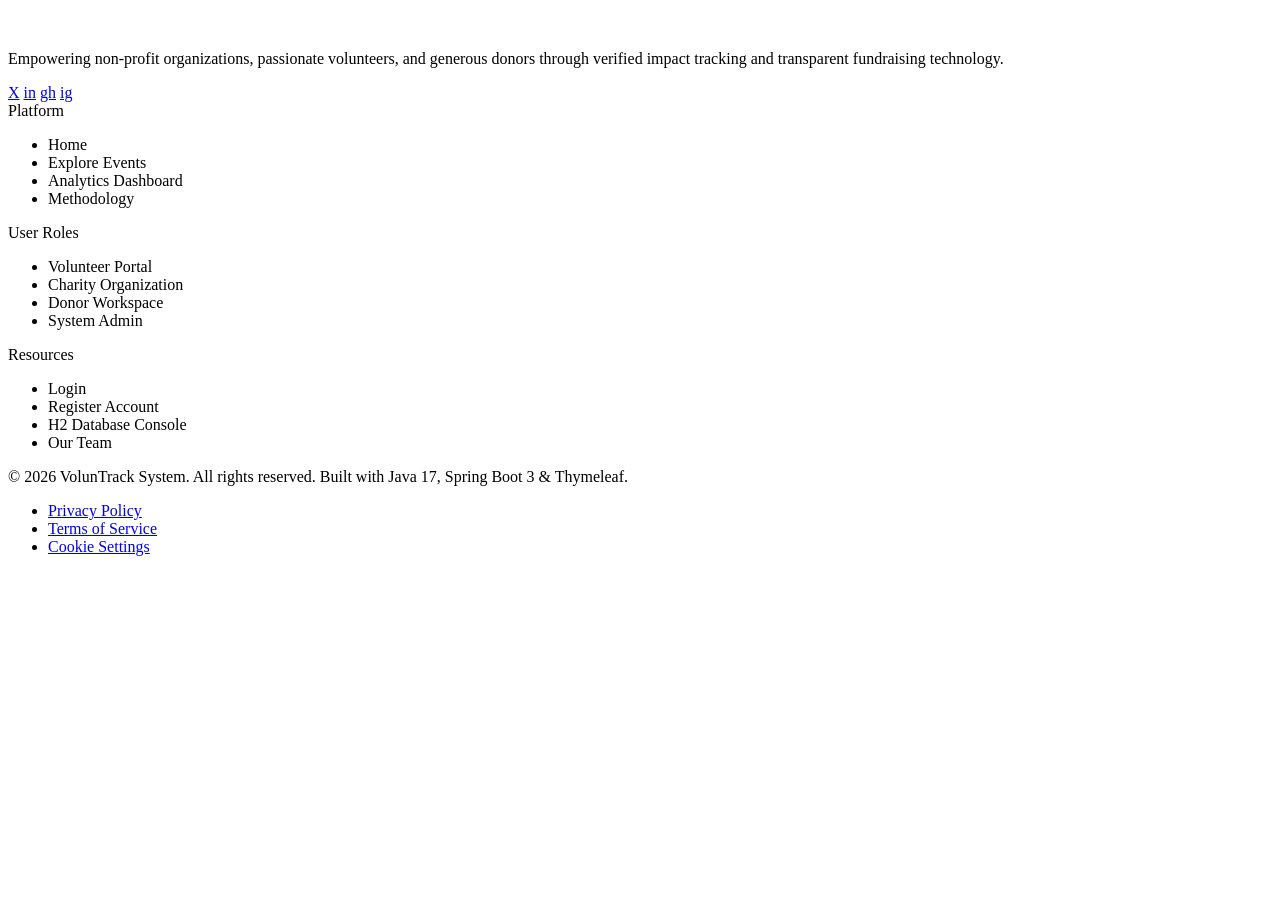
<file: src/main/resources/templates/fragments/footer.html>
<!DOCTYPE html>
<html xmlns:th="http://www.thymeleaf.org">
<body>
    <footer th:fragment="footer" class="site-footer">
        <div class="container">
            <div class="footer-top">
                <!-- Col 1: Brand & Mission -->
                <div>
                    <div class="footer-brand-title" style="font-weight: 800; font-size: 1.4rem; color: #ffffff;">
                        VolunTrack
                    </div>
                    <p class="footer-tagline">Empowering non-profit organizations, passionate volunteers, and generous donors through verified impact tracking and transparent fundraising technology.</p>
                    <div class="social-icons">
                        <a href="#" class="social-icon" title="Twitter/X">X</a>
                        <a href="#" class="social-icon" title="LinkedIn">in</a>
                        <a href="#" class="social-icon" title="GitHub">gh</a>
                        <a href="#" class="social-icon" title="Instagram">ig</a>
                    </div>
                </div>

                <!-- Col 2: Platform Links -->
                <div>
                    <div class="footer-col-title">Platform</div>
                    <ul class="footer-links">
                        <li><a th:href="@{/index.html}">Home</a></li>
                        <li><a th:href="@{/events.html}">Explore Events</a></li>
                        <li><a th:href="@{/dashboard.html}">Analytics Dashboard</a></li>
                        <li><a th:href="@{/#methodology}">Methodology</a></li>
                    </ul>
                </div>

                <!-- Col 3: Roles -->
                <div>
                    <div class="footer-col-title">User Roles</div>
                    <ul class="footer-links">
                        <li><a th:href="@{/volunteer-dashboard.html}">Volunteer Portal</a></li>
                        <li><a th:href="@{/charity-dashboard.html}">Charity Organization</a></li>
                        <li><a th:href="@{/donor-dashboard.html}">Donor Workspace</a></li>
                        <li><a th:href="@{/admin-dashboard.html}">System Admin</a></li>
                    </ul>
                </div>

                <!-- Col 4: Resources -->
                <div>
                    <div class="footer-col-title">Resources</div>
                    <ul class="footer-links">
                        <li><a th:href="@{/login.html}">Login</a></li>
                        <li><a th:href="@{/register.html}">Register Account</a></li>
                        <li><a th:href="@{/h2-console}" target="_blank">H2 Database Console</a></li>
                        <li><a th:href="@{/#team}">Our Team</a></li>
                    </ul>
                </div>
            </div>

            <!-- Thin Bottom Legal Bar -->
            <div class="footer-bottom">
                <div>© 2026 VolunTrack System. All rights reserved. Built with Java 17, Spring Boot 3 & Thymeleaf.</div>
                <ul class="legal-links">
                    <li><a href="#">Privacy Policy</a></li>
                    <li><a href="#">Terms of Service</a></li>
                    <li><a href="#">Cookie Settings</a></li>
                </ul>
            </div>
        </div>
    </footer>
</body>
</html>
</file>
